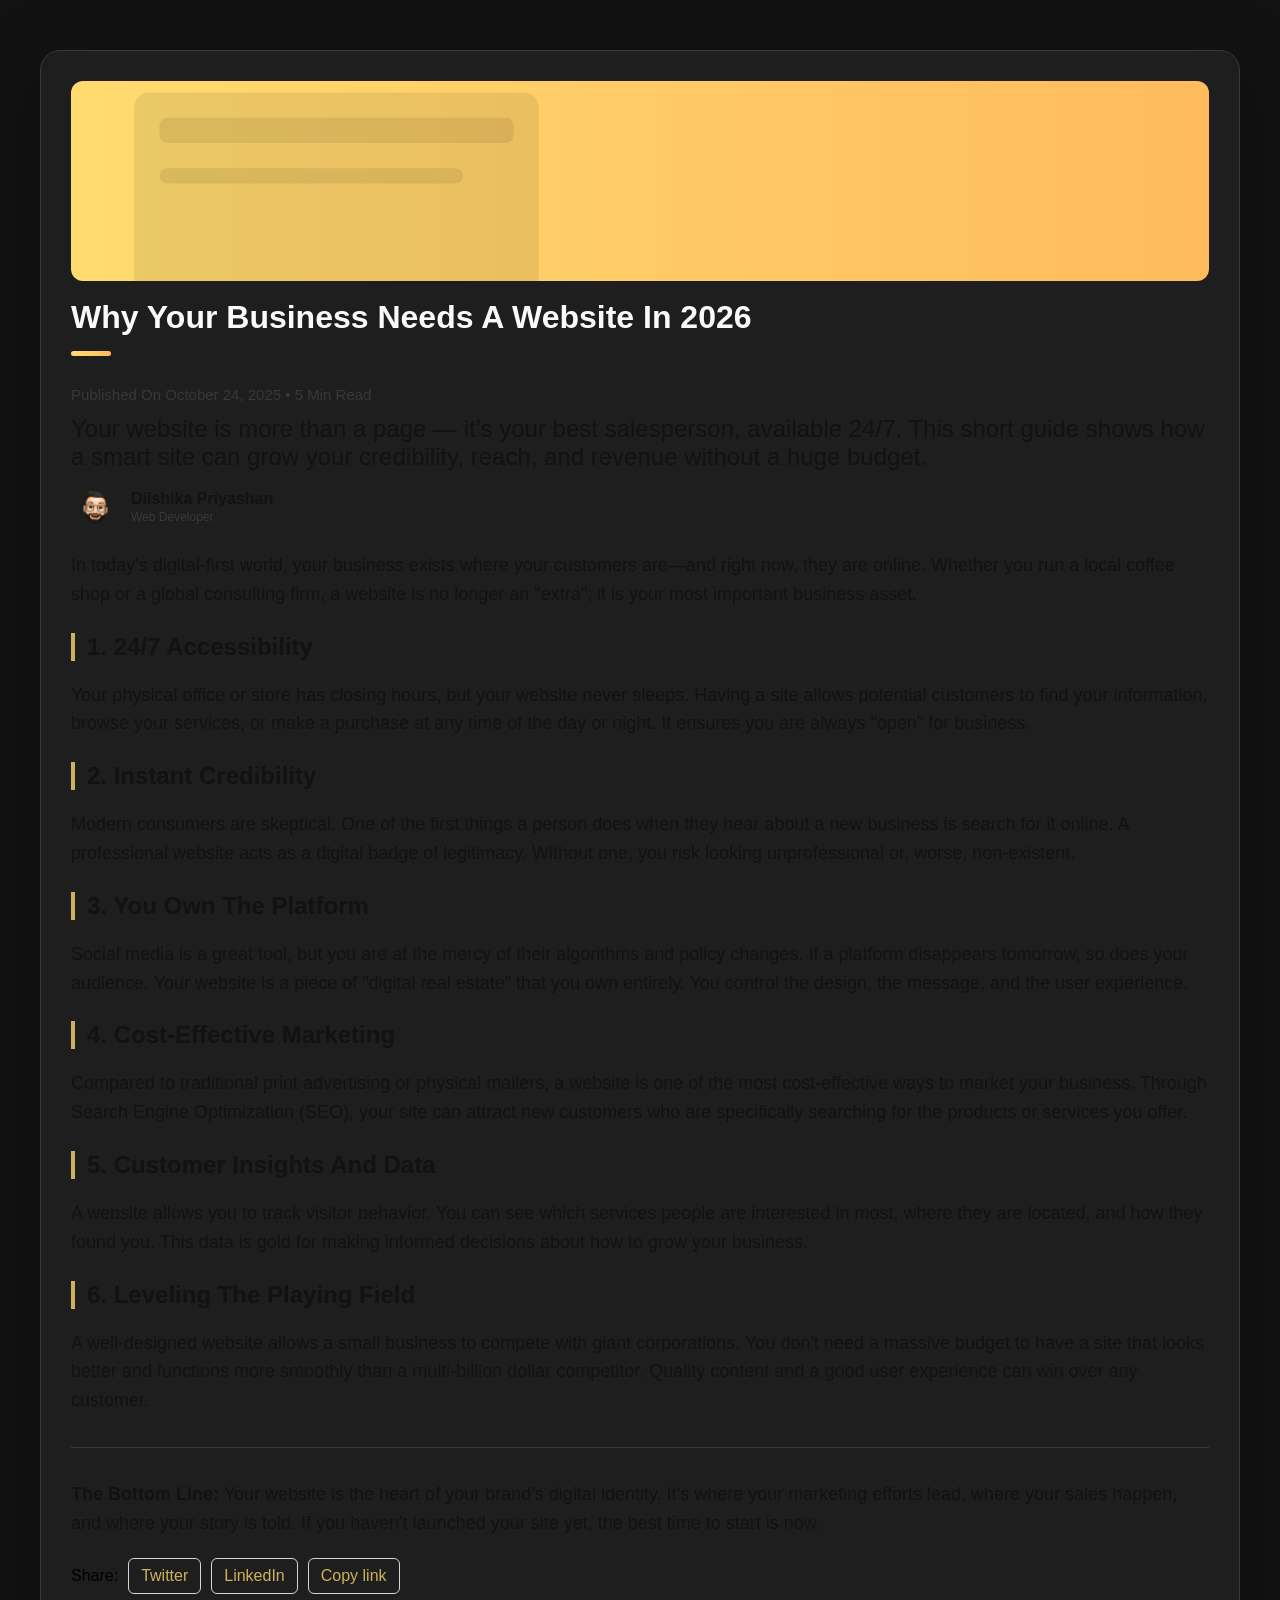
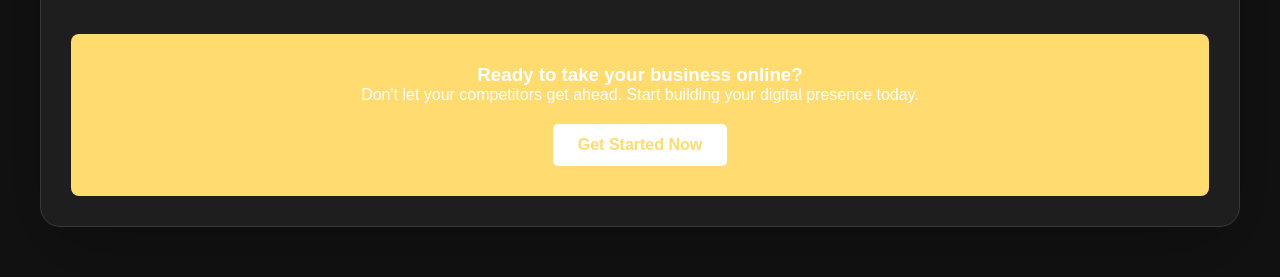
<file: blog/why-your-busiess-needs-a-website.html>
<!DOCTYPE html>
<html lang="en">
<head>
  <meta charset="UTF-8">
  <meta name="viewport" content="width=device-width, initial-scale=1.0">
  <title>Why Your Business Needs a Website | Blog</title>
  <link rel="stylesheet" href="../assets/css/style.css">
</head>
<body>

  <div class="blog-container">
    <article class="blog active" data-page="blog">
      <header>
        <figure class="blog-banner-box" aria-hidden="true">
          <!-- decorative banner (keeps colors aligned with site palette) -->
          <svg viewBox="0 0 900 300" preserveAspectRatio="xMidYMid slice" xmlns="http://www.w3.org/2000/svg">
            <defs>
              <linearGradient id="g1" x1="0" x2="1" y1="0" y2="0">
                <stop offset="0" stop-color="hsl(45, 100%, 72%)" />
                <stop offset="1" stop-color="hsl(35, 100%, 68%)" />
              </linearGradient>
            </defs>
            <rect width="100%" height="100%" fill="url(#g1)" />
            <g fill="rgba(0,0,0,0.08)" transform="translate(50,40)">
              <rect x="0" y="40" width="320" height="200" rx="12" />
              <rect x="20" y="60" width="280" height="20" rx="6" />
              <rect x="20" y="100" width="240" height="12" rx="6" />
            </g>
          </svg>
        </figure>

        <h2 class="h2 article-title">Why Your Business Needs a Website in 2026</h2>
        <p class="h5 meta">Published on October 24, 2025 • 5 min read</p>

        <p class="lead">Your website is more than a page — it’s your best salesperson, available 24/7. This short guide shows how a smart site can grow your credibility, reach, and revenue without a huge budget.</p>

        <div class="author-box">
          <img src="../assets/images/my-avatar.png" alt="Dilshika Priyashan">
          <div class="author-meta">
            <p class="author-name">Dilshika Priyashan</p>
            <p class="author-role">Web Developer</p>
          </div>
        </div>
      </header>

      <section class="content">
        <p>In today’s digital-first world, your business exists where your customers are—and right now, they are online. Whether you run a local coffee shop or a global consulting firm, a website is no longer an "extra"; it is your most important business asset.</p>

        <h3 class="h3">1. 24/7 Accessibility</h3>
        <p>Your physical office or store has closing hours, but your website never sleeps. Having a site allows potential customers to find your information, browse your services, or make a purchase at any time of the day or night. It ensures you are always "open" for business.</p>

        <h3 class="h3">2. Instant Credibility</h3>
        <p>Modern consumers are skeptical. One of the first things a person does when they hear about a new business is search for it online. A professional website acts as a digital badge of legitimacy. Without one, you risk looking unprofessional or, worse, non-existent.</p>

        <h3 class="h3">3. You Own the Platform</h3>
        <p>Social media is a great tool, but you are at the mercy of their algorithms and policy changes. If a platform disappears tomorrow, so does your audience. Your website is a piece of "digital real estate" that you own entirely. You control the design, the message, and the user experience.</p>

        <h3 class="h3">4. Cost-Effective Marketing</h3>
        <p>Compared to traditional print advertising or physical mailers, a website is one of the most cost-effective ways to market your business. Through Search Engine Optimization (SEO), your site can attract new customers who are specifically searching for the products or services you offer.</p>

        <h3 class="h3">5. Customer Insights and Data</h3>
        <p>A website allows you to track visitor behavior. You can see which services people are interested in most, where they are located, and how they found you. This data is gold for making informed decisions about how to grow your business.</p>

        <h3 class="h3">6. Leveling the Playing Field</h3>
        <p>A well-designed website allows a small business to compete with giant corporations. You don't need a massive budget to have a site that looks better and functions more smoothly than a multi-billion dollar competitor. Quality content and a good user experience can win over any customer.</p>

        <div class="separator"></div>

        <p><strong>The Bottom Line:</strong> Your website is the heart of your brand’s digital identity. It’s where your marketing efforts lead, where your sales happen, and where your story is told. If you haven't launched your site yet, the best time to start is now.</p>

        <div class="share-buttons">
          <span>Share:</span>
          <a href="#" class="social-link" aria-label="Share on Twitter">Twitter</a>
          <a href="#" class="social-link" aria-label="Share on LinkedIn">LinkedIn</a>
          <a href="#" class="social-link copy-link" aria-label="Copy link">Copy link</a>
        </div>

      </section>

      <div class="cta-section">
        <h3>Ready to take your business online?</h3>
        <p>Don't let your competitors get ahead. Start building your digital presence today.</p>
        <a href="#" class="cta-button">Get Started Now</a>
      </div>

    </article>
  </div>

</body>
</html>
</file>
<file: assets/css/style.css>
/*-----------------------------------*\
  #style.css
\*-----------------------------------*/


/**
 * copyright 2022 @codewithsadee
 */





/*-----------------------------------*\
  #CUSTOM PROPERTY
\*-----------------------------------*/

:root {

  /**
   * colors
   */

  /* gradient */

  --bg-gradient-onyx: linear-gradient(
    to bottom right, 
    hsl(240, 1%, 25%) 3%, 
    hsl(0, 0%, 19%) 97%
  );
  --bg-gradient-jet: linear-gradient(
    to bottom right, 
    hsla(240, 1%, 18%, 0.251) 0%, 
    hsla(240, 2%, 11%, 0) 100%
  ), hsl(240, 2%, 13%);
  --bg-gradient-yellow-1: linear-gradient(
    to bottom right, 
    hsl(45, 100%, 71%) 0%, 
    hsla(36, 100%, 69%, 0) 50%
  );
  --bg-gradient-yellow-2: linear-gradient(
    135deg, 
    hsla(45, 100%, 71%, 0.251) 0%, 
    hsla(35, 100%, 68%, 0) 59.86%
  ), hsl(240, 2%, 13%);
  --border-gradient-onyx: linear-gradient(
    to bottom right, 
    hsl(0, 0%, 25%) 0%, 
    hsla(0, 0%, 25%, 0) 50%
  );
  --text-gradient-yellow: linear-gradient(
    to right, 
    hsl(45, 100%, 72%), 
    hsl(35, 100%, 68%)
  );

  /* solid */

  --jet: hsl(0, 0%, 22%);
  --onyx: hsl(240, 1%, 17%);
  --eerie-black-1: hsl(240, 2%, 13%);
  --eerie-black-2: hsl(240, 2%, 12%);
  --smoky-black: hsl(0, 0%, 7%);
  --white-1: hsl(0, 0%, 100%);
  --white-2: hsl(0, 0%, 98%);
  --orange-yellow-crayola: hsl(45, 100%, 72%);
  --vegas-gold: hsl(45, 54%, 58%);
  --light-gray: hsl(0, 0%, 84%);
  --light-gray-70: hsla(0, 0%, 84%, 0.7);
  --bittersweet-shimmer: hsl(0, 43%, 51%);

  /**
   * typography
   */

  /* font-family */
  --ff-poppins: 'Poppins', sans-serif;

  /* font-size */
  --fs-1: 24px;
  --fs-2: 18px;
  --fs-3: 17px;
  --fs-4: 16px;
  --fs-5: 15px;
  --fs-6: 14px;
  --fs-7: 13px;
  --fs-8: 11px;

  /* font-weight */
  --fw-300: 300;
  --fw-400: 400;
  --fw-500: 500;
  --fw-600: 600;

  /**
   * shadow
   */
  
  --shadow-1: -4px 8px 24px hsla(0, 0%, 0%, 0.25);
  --shadow-2: 0 16px 30px hsla(0, 0%, 0%, 0.25);
  --shadow-3: 0 16px 40px hsla(0, 0%, 0%, 0.25);
  --shadow-4: 0 25px 50px hsla(0, 0%, 0%, 0.15);
  --shadow-5: 0 24px 80px hsla(0, 0%, 0%, 0.25);

  /**
   * transition
   */

  --transition-1: 0.25s ease;
  --transition-2: 0.5s ease-in-out;

}





/*-----------------------------------*\
  #RESET
\*-----------------------------------*/

*, *::before, *::after {
  margin: 0;
  padding: 0;
  box-sizing: border-box;
}

a { text-decoration: none; }

li { list-style: none; }

img, ion-icon, a, button, time, span { display: block; }

button {
  font: inherit;
  background: none;
  border: none;
  text-align: left;
  cursor: pointer;
}

input, textarea {
  display: block;
  width: 100%;
  background: none;
  font: inherit;
}

::selection {
  background: var(--orange-yellow-crayola);
  color: var(--smoky-black);
}

:focus { outline-color: var(--orange-yellow-crayola); }

html { font-family: var(--ff-poppins); }

body { background: var(--smoky-black); }





/*-----------------------------------*\
  #REUSED STYLE
\*-----------------------------------*/

.sidebar,
article {
  background: var(--eerie-black-2);
  border: 1px solid var(--jet);
  border-radius: 20px;
  padding: 15px;
  box-shadow: var(--shadow-1);
  z-index: 1;
}

.separator {
  width: 100%;
  height: 1px;
  background: var(--jet);
  margin: 16px 0;
}

.icon-box {
  position: relative;
  background: var(--border-gradient-onyx);
  width: 30px;
  height: 30px;
  border-radius: 8px;
  display: flex;
  justify-content: center;
  align-items: center;
  font-size: 16px;
  color: var(--orange-yellow-crayola);
  box-shadow: var(--shadow-1);
  z-index: 1;
}

.icon-box::before {
  content: "";
  position: absolute;
  inset: 1px;
  background: var(--eerie-black-1);
  border-radius: inherit;
  z-index: -1;
}

.icon-box ion-icon { --ionicon-stroke-width: 35px; }

article { display: none; }

article.active {
  display: block;
  animation: fade 0.5s ease backwards;
}

@keyframes fade {
  0% { opacity: 0; }
  100% { opacity: 1; }
}

.h2,
.h3,
.h4,
.h5 {
  color: var(--white-2);
  text-transform: capitalize;
}

.h2 { font-size: var(--fs-1); }

.h3 { font-size: var(--fs-2); }

.h4 { font-size: var(--fs-4); }

.h5 {
  font-size: var(--fs-7);
  font-weight: var(--fw-500);
}

.article-title {
  position: relative;
  padding-bottom: 7px;
}

.article-title::after {
  content: "";
  position: absolute;
  bottom: 0;
  left: 0;
  width: 30px;
  height: 3px;
  background: var(--text-gradient-yellow);
  border-radius: 3px;
}

.has-scrollbar::-webkit-scrollbar {
  width: 5px; /* for vertical scrollbar */
  height: 5px; /* for horizontal scrollbar */
}

.has-scrollbar::-webkit-scrollbar-track {
  background: var(--onyx);
  border-radius: 5px;
}

.has-scrollbar::-webkit-scrollbar-thumb {
  background: var(--orange-yellow-crayola);
  border-radius: 5px;
}

.has-scrollbar::-webkit-scrollbar-button { width: 20px; }

.content-card {
  position: relative;
  background: var(--border-gradient-onyx);
  padding: 15px;
  padding-top: 45px;
  border-radius: 14px;
  box-shadow: var(--shadow-2);
  cursor: pointer;
  z-index: 1;
}

.content-card::before {
  content: "";
  position: absolute;
  inset: 1px;
  background: var(--bg-gradient-jet);
  border-radius: inherit;
  z-index: -1;
}





/*-----------------------------------*\
  #MAIN
\*-----------------------------------*/

main {
  margin: 15px 12px;
  margin-bottom: 75px;
  min-width: 259px;
}





/*-----------------------------------*\
  #SIDEBAR
\*-----------------------------------*/

.sidebar {
  margin-bottom: 15px;
  max-height: 112px;
  overflow: hidden;
  transition: var(--transition-2);
}

.sidebar.active { max-height: 405px; }

.sidebar-info {
  position: relative;
  display: flex;
  justify-content: flex-start;
  align-items: center;
  gap: 15px;
}

.avatar-box {
  background: var(--bg-gradient-onyx);
  border-radius: 20px;
}

.info-content .name {
  color: var(--white-2);
  font-size: var(--fs-3);
  font-weight: var(--fw-500);
  letter-spacing: -0.25px;
  margin-bottom: 10px;
}

.info-content .title {
  color: var(--white-1);
  background: var(--onyx);
  font-size: var(--fs-8);
  font-weight: var(--fw-300);
  width: max-content;
  padding: 3px 12px;
  border-radius: 8px;
}

.info_more-btn {
  position: absolute;
  top: -15px;
  right: -15px;
  border-radius: 0 15px;
  font-size: 13px;
  color: var(--orange-yellow-crayola);
  background: var(--border-gradient-onyx);
  padding: 10px;
  box-shadow: var(--shadow-2);
  transition: var(--transition-1);
  z-index: 1;
}

.info_more-btn::before {
  content: "";
  position: absolute;
  inset: 1px;
  border-radius: inherit;
  background: var(--bg-gradient-jet);
  transition: var(--transition-1);
  z-index: -1;
}

.info_more-btn:hover,
.info_more-btn:focus { background: var(--bg-gradient-yellow-1); }

.info_more-btn:hover::before,
.info_more-btn:focus::before { background: var(--bg-gradient-yellow-2); }

.info_more-btn span { display: none; }

.sidebar-info_more {
  opacity: 0;
  visibility: hidden;
  transition: var(--transition-2);
}

.sidebar.active .sidebar-info_more {
  opacity: 1;
  visibility: visible;
}

.contacts-list {
  display: grid;
  grid-template-columns: 1fr;
  gap: 16px;
}

.contact-item {
  min-width: 100%;
  display: flex;
  align-items: center;
  gap: 16px;
}

.contact-info {
  max-width: calc(100% - 46px);
  width: calc(100% - 46px);
}

.contact-title {
  color: var(--light-gray-70);
  font-size: var(--fs-8);
  text-transform: uppercase;
  margin-bottom: 2px;
}

.contact-info :is(.contact-link, time, address) {
  color: var(--white-2);
  font-size: var(--fs-7);
}

.contact-info address { font-style: normal; }

.social-list {
  display: flex;
  justify-content: flex-start;
  align-items: center;
  gap: 15px;
  padding-bottom: 4px;
  padding-left: 7px;
}

.social-item .social-link {
  color: var(--light-gray-70);
  font-size: 18px;
}


.social-item .social-link:hover { color: var(--light-gray); }





/*-----------------------------------*\
  #NAVBAR
\*-----------------------------------*/

.navbar {
  position: fixed;
  bottom: 0;
  left: 0;
  width: 100%;
  background: hsla(240, 1%, 17%, 0.75);
  backdrop-filter: blur(10px);
  border: 1px solid var(--jet);
  border-radius: 12px 12px 0 0;
  box-shadow: var(--shadow-2);
  z-index: 5;
}

.navbar-list {
  display: flex;
  flex-wrap: wrap;
  justify-content: center;
  align-items: center;
  padding: 0 10px;
}

.navbar-link {
  color: var(--light-gray);
  font-size: var(--fs-8);
  padding: 20px 7px;
  transition: color var(--transition-1);
}

.navbar-link:hover,
.navbar-link:focus { color: var(--light-gray-70); }

.navbar-link.active { color: var(--orange-yellow-crayola); }





/*-----------------------------------*\
  #ABOUT
\*-----------------------------------*/

.about .article-title { margin-bottom: 15px; }

.about-text {
  color: var(--light-gray);
  font-size: var(--fs-6);
  font-weight: var(--fw-300);
  line-height: 1.6;
}

.about-text p { margin-bottom: 15px; }



/**
 * #service 
 */

.service { margin-bottom: 35px; }

.service-title { margin-bottom: 20px; }

.service-list {
  display: grid;
  grid-template-columns: 1fr;
  gap: 20px;
}

.service-item {
  position: relative;
  background: var(--border-gradient-onyx);
  padding: 20px;
  border-radius: 14px;
  box-shadow: var(--shadow-2);
  z-index: 1;
  cursor: pointer;
  transition: transform var(--transition-1), box-shadow var(--transition-1);
}

.service-item:hover,
.service-item:focus-visible,
.service-item.active {
  transform: translateY(-3px);
  box-shadow: var(--shadow-3);
}

.service-item::before {
  content: "";
  position: absolute;
  inset: 1px;
  background: var(--bg-gradient-jet);
  border-radius: inherit;
  z-index: -1;
}

.service-icon-box { margin-bottom: 10px; }

.service-icon-box img { margin: auto; }

.service-content-box { text-align: center; }

.service-item-title { margin-bottom: 7px; }

.service-item-text {
  color: var(--light-gray);
  font-size: var(--fs-6);
  font-weight: var(--fw-3);
  line-height: 1.6;
}

.service-skills {
  max-height: 0;
  overflow: hidden;
  opacity: 0;
  transition: max-height var(--transition-1), opacity var(--transition-1), margin-top var(--transition-1);
}

.service-item:hover .service-skills,
.service-item:focus-visible .service-skills,
.service-item.active .service-skills {
  max-height: 120px;
  margin-top: 15px;
  opacity: 1;
}

.service-skills-label {
  color: var(--orange-yellow-crayola);
  font-size: var(--fs-8);
  font-weight: var(--fw-600);
  text-transform: uppercase;
}

.service-skills-list {
  display: flex;
  flex-wrap: wrap;
  justify-content: center;
  gap: 6px;
  margin-top: 8px;
}

.service-skills-list li {
  padding: 4px 8px;
  border: 1px solid var(--jet);
  border-radius: 6px;
  color: var(--light-gray);
  font-size: var(--fs-8);
}


/**
 * #testimonials 
 */

.testimonials { margin-bottom: 30px; }

.testimonials-title { margin-bottom: 20px; }

.testimonials-list {
  display: flex;
  justify-content: flex-start;
  align-items: flex-start;
  gap: 15px;
  margin: 0 -15px;
  padding: 25px 15px;
  padding-bottom: 35px;
  overflow-x: auto;
  scroll-behavior: smooth;
  overscroll-behavior-inline: contain;
  scroll-snap-type: inline mandatory;
}

.testimonials-item {
  min-width: 100%;
  scroll-snap-align: center;
}

.testimonials-avatar-box {
  position: absolute;
  top: 0;
  left: 0;
  transform: translate(15px, -25px);
  background: var(--bg-gradient-onyx);
  border-radius: 14px;
  box-shadow: var(--shadow-1);
}

.testimonials-item-title { margin-bottom: 7px; }

.testimonials-text {
  color: var(--light-gray);
  font-size: var(--fs-6);
  font-weight: var(--fw-300);
  line-height: 1.6;
  display: -webkit-box;
  line-clamp: 4;
  -webkit-line-clamp: 4;
  -webkit-box-orient: vertical;
  overflow: hidden;
}


/**
 * #testimonials-modal
 */

.modal-container {
  position: fixed;
  top: 0;
  left: 0;
  width: 100%;
  height: 100%;
  display: flex;
  justify-content: center;
  align-items: center;
  overflow-y: auto;
  overscroll-behavior: contain;
  z-index: 20;
  pointer-events: none;
  visibility: hidden;
}

.modal-container::-webkit-scrollbar { display: none; }

.modal-container.active {
  pointer-events: all;
  visibility: visible;
}

.overlay {
  position: fixed;
  top: 0;
  left: 0;
  width: 100%;
  height: 100vh;
  background: hsl(0, 0%, 5%);
  opacity: 0;
  visibility: hidden;
  pointer-events: none;
  z-index: 1;
  transition: var(--transition-1);
}

.overlay.active {
  opacity: 0.8;
  visibility: visible;
  pointer-events: all;
}

.testimonials-modal {
  background: var(--eerie-black-2);
  position: relative;
  padding: 15px;
  margin: 15px 12px;
  border: 1px solid var(--jet);
  border-radius: 14px;
  box-shadow: var(--shadow-5);
  transform: scale(1.2);
  opacity: 0;
  transition: var(--transition-1);
  z-index: 2;
}

.modal-container.active .testimonials-modal {
  transform: scale(1);
  opacity: 1;
}

.modal-close-btn {
  position: absolute;
  top: 15px;
  right: 15px;
  background: var(--onyx);
  border-radius: 8px;
  width: 32px;
  height: 32px;
  display: flex;
  justify-content: center;
  align-items: center;
  color: var(--white-2);
  font-size: 18px;
  opacity: 0.7;
}

.modal-close-btn:hover,
.modal-close-btn:focus { opacity: 1; }

.modal-close-btn ion-icon { --ionicon-stroke-width: 50px; }

.modal-avatar-box {
  background: var(--bg-gradient-onyx);
  width: max-content;
  border-radius: 14px;
  margin-bottom: 15px;
  box-shadow: var(--shadow-2);
}

.modal-img-wrapper > img { display: none; }

.modal-title { margin-bottom: 4px; }

.modal-content time {
  font-size: var(--fs-6);
  color: var(--light-gray-70);
  font-weight: var(--fw-300);
  margin-bottom: 10px;
}

.modal-content p {
  color: var(--light-gray);
  font-size: var(--fs-6);
  font-weight: var(--fw-300);
  line-height: 1.6;
}


/**
 * #clients 
 */

.clients { margin-bottom: 15px; }

.clients-list {
  display: flex;
  justify-content: flex-start;
  align-items: flex-start;
  gap: 15px;
  margin: 0 -15px;
  padding: 25px;
  padding-bottom: 25px;
  overflow-x: auto;
  scroll-behavior: smooth;
  overscroll-behavior-inline: contain;
  scroll-snap-type: inline mandatory;
  scroll-padding-inline: 25px;
}

.clients-item {
  min-width: 50%;
  scroll-snap-align: start;
}

.clients-item img {
  width: 100%;
  filter: grayscale(1);
  transition: var(--transition-1);
}

.clients-item img:hover { filter: grayscale(0); }





/*-----------------------------------*\
  #RESUME
\*-----------------------------------*/

.article-title { margin-bottom: 30px; }


/**
 * education and experience 
 */

.timeline { margin-bottom: 30px; }

.timeline .title-wrapper {
  display: flex;
  align-items: center;
  gap: 15px;
  margin-bottom: 25px;
}

.timeline-list {
  font-size: var(--fs-6);
  margin-left: 45px;
}

.timeline-item { position: relative; }

.timeline-item:not(:last-child) { margin-bottom: 20px; }

.timeline-item-title {
  font-size: var(--fs-6);
  line-height: 1.3;
  margin-bottom: 7px;
}

.timeline-list span {
  color: var(--vegas-gold);
  font-weight: var(--fw-400);
  line-height: 1.6;
}

.timeline-item:not(:last-child)::before {
  content: "";
  position: absolute;
  top: -25px;
  left: -30px;
  width: 1px;
  height: calc(100% + 50px);
  background: var(--jet);
}

.timeline-item::after {
  content: "";
  position: absolute;
  top: 5px;
  left: -33px;
  height: 6px;
  width: 6px;
  background: var(--text-gradient-yellow);
  border-radius: 50%;
  box-shadow: 0 0 0 4px var(--jet);
}

.timeline-text {
  color: var(--light-gray);
  font-weight: var(--fw-300);
  line-height: 1.6;
}


/**
 * skills 
 */

.skills-title { margin-bottom: 20px; }

.skills-list { padding: 20px; }


.skills-item:not(:last-child) { margin-bottom: 15px; }

.skill .title-wrapper {
  display: flex;
  align-items: center;
  gap: 5px;
  margin-bottom: 8px;
}

.skill .title-wrapper data {
  color: var(--light-gray);
  font-size: var(--fs-7);
  font-weight: var(--fw-300);
}

.skill-progress-bg {
  background: var(--jet);
  width: 100%;
  height: 8px;
  border-radius: 10px;
}

.skill-progress-fill {
  background: var(--text-gradient-yellow);
  height: 100%;
  border-radius: inherit;
}





/*-----------------------------------*\
  #PORTFOLIO
\*-----------------------------------*/

.filter-list { display: none; }

.filter-select-box {
  position: relative;
  margin-bottom: 25px;
}

.filter-select {
  background: var(--eerie-black-2);
  color: var(--light-gray);
  display: flex;
  justify-content: space-between;
  align-items: center;
  width: 100%;
  padding: 12px 16px;
  border: 1px solid var(--jet);
  border-radius: 14px;
  font-size: var(--fs-6);
  font-weight: var(--fw-300);
}

.filter-select.active .select-icon { transform: rotate(0.5turn); }

.select-list {
  background: var(--eerie-black-2);
  position: absolute;
  top: calc(100% + 6px);
  width: 100%;
  padding: 6px;
  border: 1px solid var(--jet);
  border-radius: 14px;
  z-index: 2;
  opacity: 0;
  visibility: hidden;
  pointer-events: none;
  transition: 0.15s ease-in-out;
}

.filter-select.active + .select-list {
  opacity: 1;
  visibility: visible;
  pointer-events: all;
}

.select-item button {
  background: var(--eerie-black-2);
  color: var(--light-gray);
  font-size: var(--fs-6);
  font-weight: var(--fw-300);
  text-transform: capitalize;
  width: 100%;
  padding: 8px 10px;
  border-radius: 8px;
}

.select-item button:hover { --eerie-black-2: hsl(240, 2%, 20%); }

.project-list {
  display: grid;
  grid-template-columns: 1fr;
  gap: 30px;
  margin-bottom: 10px;
}

.project-item { display: none; }

.project-item.active {
  display: block;
  animation: scaleUp 0.25s ease forwards;
}

@keyframes scaleUp {
  0% { transform: scale(0.5); }
  100% { transform: scale(1); }
}

.project-item > a { width: 100%; }

.project-img {
  position: relative;
  width: 100%;
  height: 200px;
  border-radius: 16px;
  overflow: hidden;
  margin-bottom: 15px;
}

.project-img::before {
  content: "";
  position: absolute;
  top: 0;
  left: 0;
  width: 100%;
  height: 100%;
  background: transparent;
  z-index: 1;
  transition: var(--transition-1);
}

.project-item > a:hover .project-img::before { background: hsla(0, 0%, 0%, 0.5); }

.project-item-icon-box {
  --scale: 0.8;

  background: var(--jet);
  color: var(--orange-yellow-crayola);
  position: absolute;
  top: 50%;
  left: 50%;
  transform: translate(-50%, -50%) scale(var(--scale));
  font-size: 20px;
  padding: 18px;
  border-radius: 12px;
  opacity: 0;
  z-index: 1;
  transition: var(--transition-1);
}

.project-item > a:hover .project-item-icon-box {
  --scale: 1;
  opacity: 1;
}

.project-item-icon-box ion-icon { --ionicon-stroke-width: 50px; }

.project-img img {
  width: 100%;
  height: 100%;
  object-fit: cover;
  transition: var(--transition-1);
}

.project-item > a:hover img { transform: scale(1.1); }

.project-title,
.project-category { margin-left: 10px; }

.project-title {
  color: var(--white-2);
  font-size: var(--fs-5);
  font-weight: var(--fw-400);
  text-transform: capitalize;
  line-height: 1.3;
}

.project-category {
  color: var(--light-gray-70);
  font-size: var(--fs-6);
  font-weight: var(--fw-300);
}





/*-----------------------------------*\
  #BLOG
\*-----------------------------------*/

.blog-posts { margin-bottom: 10px; }

.blog-posts-list {
  display: grid;
  grid-template-columns: 1fr;
  gap: 20px;
}

.blog-post-item > a {
  position: relative;
  background: var(--border-gradient-onyx);
  height: 100%;
  box-shadow: var(--shadow-4);
  border-radius: 16px;
  z-index: 1;
}

.blog-post-item > a::before {
  content: "";
  position: absolute;
  inset: 1px;
  border-radius: inherit;
  background: var(--eerie-black-1);
  z-index: -1;
}

.blog-banner-box {
  width: 100%;
  height: 200px;
  border-radius: 12px;
  overflow: hidden;
}

.blog-banner-box img {
  width: 100%;
  height: 100%;
  object-fit: cover;
  transition: var(--transition-1);
}

.blog-post-item > a:hover .blog-banner-box img { transform: scale(1.1); }

.blog-content { padding: 15px; }

.blog-meta {
  display: flex;
  justify-content: flex-start;
  align-items: center;
  gap: 7px;
  margin-bottom: 10px;
}

.blog-meta :is(.blog-category, time) {
  color: var(--light-gray-70);
  font-size: var(--fs-6);
  font-weight: var(--fw-300);
}

.blog-meta .dot {
  background: var(--light-gray-70);
  width: 4px;
  height: 4px;
  border-radius: 4px;
}

.blog-item-title {
  margin-bottom: 10px;
  line-height: 1.3;
  transition: var(--transition-1);
}

.blog-post-item > a:hover .blog-item-title { color: var(--orange-yellow-crayola); }

.blog-text {
  color: var(--light-gray);
  font-size: var(--fs-6);
  font-weight: var(--fw-300);
  line-height: 1.6;
}





/*-----------------------------------*\
  #CONTACT
\*-----------------------------------*/

.mapbox {
  position: relative;
  height: 250px;
  width: 100%;
  border-radius: 16px;
  margin-bottom: 30px;
  border: 1px solid var(--jet);
  overflow: hidden;
}

.mapbox figure { height: 100%; }

.mapbox iframe {
  width: 100%;
  height: 100%;
  border: none;
  filter: grayscale(1) invert(1);
}

.contact-form { margin-bottom: 10px; }

.form-title { margin-bottom: 20px; }

.input-wrapper {
  display: grid;
  grid-template-columns: 1fr;
  gap: 25px;
  margin-bottom: 25px;
}

.form-input {
  color: var(--white-2);
  font-size: var(--fs-6);
  font-weight: var(--fw-400);
  padding: 13px 20px;
  border: 1px solid var(--jet);
  border-radius: 14px;
  outline: none;
}

.form-input::placeholder { font-weight: var(--fw-500); }

.form-input:focus { border-color: var(--orange-yellow-crayola); }

textarea.form-input {
  min-height: 100px;
  height: 120px;
  max-height: 200px;
  resize: vertical;
  margin-bottom: 25px;
}

textarea.form-input::-webkit-resizer { display: none; }

.form-input:focus:invalid { border-color: var(--bittersweet-shimmer); }

.form-btn {
  position: relative;
  width: 100%;
  background: var(--border-gradient-onyx);
  color: var(--orange-yellow-crayola);
  display: flex;
  justify-content: center;
  align-items: center;
  gap: 10px;
  padding: 13px 20px;
  border-radius: 14px;
  font-size: var(--fs-6);
  text-transform: capitalize;
  box-shadow: var(--shadow-3);
  z-index: 1;
  transition: var(--transition-1);
}

.form-btn::before {
  content: "";
  position: absolute;
  inset: 1px;
  background: var(--bg-gradient-jet);
  border-radius: inherit;
  z-index: -1;
  transition: var(--transition-1);
}

.form-btn ion-icon { font-size: 16px; }

.form-btn:hover { background: var(--bg-gradient-yellow-1); }

.form-btn:hover::before { background: var(--bg-gradient-yellow-2); }

.form-btn:disabled {
  opacity: 0.7;
  cursor: not-allowed;
}

.form-btn:disabled:hover { background: var(--border-gradient-onyx); }

.form-btn:disabled:hover::before { background: var(--bg-gradient-jet); }





/*-----------------------------------*\
  #RESPONSIVE
\*-----------------------------------*/

/**
 * responsive larger than 450px screen
 */

@media (min-width: 450px) {

  /**
   * client
   */

  .clients-item { min-width: calc(33.33% - 10px); }



  /**
   * #PORTFOLIO, BLOG 
   */

  .project-img,
  .blog-banner-box { height: auto; }

}





/**
 * responsive larger than 580px screen
 */

@media (min-width: 580px) {

  /**
   * CUSTOM PROPERTY
   */

  :root {

    /**
     * typography
     */

    --fs-1: 32px;
    --fs-2: 24px;
    --fs-3: 26px;
    --fs-4: 18px;
    --fs-6: 15px;
    --fs-7: 15px;
    --fs-8: 12px;

  }



  /**
   * #REUSED STYLE
   */

  .sidebar, article {
    width: 520px;
    margin-inline: auto;
    padding: 30px;
  }

  .article-title {
    font-weight: var(--fw-600);
    padding-bottom: 15px;
  }

  .article-title::after {
    width: 40px;
    height: 5px;
  }

  .icon-box {
    width: 48px;
    height: 48px;
    border-radius: 12px;
    font-size: 18px;
  }



  /**
   * #MAIN
   */

  main {
    margin-top: 60px;
    margin-bottom: 100px;
  }



  /**
   * #SIDEBAR
   */

  .sidebar {
    max-height: 180px;
    margin-bottom: 30px;
  }

  .sidebar.active { max-height: 584px; }

  .sidebar-info { gap: 25px; }

  .avatar-box { border-radius: 30px; }

  .avatar-box img { width: 120px; }

  .info-content .name { margin-bottom: 15px; }

  .info-content .title { padding: 5px 18px; }

  .info_more-btn {
    top: -30px;
    right: -30px;
    padding: 10px 15px;
  }

  .info_more-btn span {
    display: block;
    font-size: var(--fs-8);
  }

  .info_more-btn ion-icon { display: none; }

  .separator { margin: 32px 0; }

  .contacts-list { gap: 20px; }

  .contact-info {
    max-width: calc(100% - 64px);
    width: calc(100% - 64px);
  }



  /**
   * #NAVBAR
   */

  .navbar { border-radius: 20px 20px 0 0; }

  .navbar-list { gap: 20px; }

  .navbar-link { --fs-8: 14px; }



  /**
   * #ABOUT
   */

  .about .article-title { margin-bottom: 20px; }

  .about-text { margin-bottom: 40px; }

  /* service */

  .service-item {
    display: flex;
    justify-content: flex-start;
    align-items: flex-start;
    gap: 18px;
    padding: 30px;
  }

  .service-icon-box {
    margin-bottom: 0;
    margin-top: 5px;
  }

  .service-content-box { text-align: left; }

  /* testimonials */

  .testimonials-title { margin-bottom: 25px; }

  .testimonials-list {
    gap: 30px;
    margin: 0 -30px;
    padding: 30px;
    padding-bottom: 35px;
  }

  .content-card {
    padding: 30px;
    padding-top: 25px;
  }

  .testimonials-avatar-box {
    transform: translate(30px, -30px);
    border-radius: 20px;
  }

  .testimonials-avatar-box img { width: 80px; }

  .testimonials-item-title {
    margin-bottom: 10px;
    margin-left: 95px;
  }

  .testimonials-text {
    line-clamp: 2;
    -webkit-line-clamp: 2;
  }

  /* testimonials modal */

  .modal-container { padding: 20px; }

  .testimonials-modal {
    display: flex;
    justify-content: flex-start;
    align-items: stretch;
    gap: 25px;
    padding: 30px;
    border-radius: 20px;
  }

  .modal-img-wrapper {
    display: flex;
    flex-direction: column;
    align-items: center;
  }

  .modal-avatar-box {
    border-radius: 18px;
    margin-bottom: 0;
  }

  .modal-avatar-box img { width: 65px; }

  .modal-img-wrapper > img {
    display: block;
    flex-grow: 1;
    width: 35px;
  }

  /* clients */

  .clients-list {
    gap: 50px;
    margin: 0 -30px;
    padding: 45px;
    scroll-padding-inline: 45px;
  }

  .clients-item { min-width: calc(33.33% - 35px); }



  /**
   * #RESUME
   */

  .timeline-list { margin-left: 65px; }

  .timeline-item:not(:last-child)::before { left: -40px; }

  .timeline-item::after {
    height: 8px;
    width: 8px;
    left: -43px;
  }

  .skills-item:not(:last-child) { margin-bottom: 25px; }



  /**
   * #PORTFOLIO, BLOG
   */

  .project-img, .blog-banner-box { border-radius: 16px; }

  .blog-posts-list { gap: 30px; }

  .blog-content { padding: 25px; }



  /**
   * #CONTACT
   */

  .mapbox {
    height: 380px;
    border-radius: 18px;
  }

  .input-wrapper {
    gap: 30px;
    margin-bottom: 30px;
  }

  .form-input { padding: 15px 20px; }

  textarea.form-input { margin-bottom: 30px; }

  .form-btn {
    --fs-6: 16px;
    padding: 16px 20px;
  }

  .form-btn ion-icon { font-size: 18px; }

}





/**
 * responsive larger than 768px screen
 */

@media (min-width: 768px) {

  /**
   * REUSED STYLE
   */

  .sidebar, article { width: 700px; }

  .has-scrollbar::-webkit-scrollbar-button { width: 100px; }



  /**
   * SIDEBAR
   */

  .contacts-list {
    grid-template-columns: 1fr 1fr;
    gap: 30px 15px;
  }



  /**
   * NAVBAR
   */

  .navbar-link { --fs-8: 15px; }



  /**
   * ABOUT
   */

  /* testimonials modal */

  .testimonials-modal {
    gap: 35px;
    max-width: 680px;
  }

  .modal-avatar-box img { width: 80px; }



  /**
   * PORTFOLIO
   */

  .article-title { padding-bottom: 20px; }

  .filter-select-box { display: none; }

  .filter-list {
    display: flex;
    justify-content: flex-start;
    align-items: center;
    gap: 25px;
    padding-left: 5px;
    margin-bottom: 30px;
  }

  .filter-item button {
    color: var(--light-gray);
    font-size: var(--fs-5);
    transition: var(--transition-1);
  }

  .filter-item button:hover { color: var(--light-gray-70); }

  .filter-item button.active { color: var(--orange-yellow-crayola); }

  /* portfolio and blog grid */

  .project-list, .blog-posts-list { grid-template-columns: 1fr 1fr; }



  /**
   * CONTACT
   */

  .input-wrapper { grid-template-columns: 1fr 1fr; }

  .form-btn {
    width: max-content;
    margin-left: auto;
  }
  
}





/**
 * responsive larger than 1024px screen
 */

@media (min-width: 1024px) {

  /**
   * CUSTOM PROPERTY
   */

  :root {

    /**
    * shadow
    */

    --shadow-1: -4px 8px 24px hsla(0, 0%, 0%, 0.125);
    --shadow-2: 0 16px 30px hsla(0, 0%, 0%, 0.125);
    --shadow-3: 0 16px 40px hsla(0, 0%, 0%, 0.125);

  }



  /**
   * REUSED STYLE
   */

  .sidebar, article {
    width: 950px;
    box-shadow: var(--shadow-5);
  }



  /**
   * MAIN 
   */

  main { margin-bottom: 60px; }

  .main-content {
    position: relative;
    width: max-content;
    margin: auto;
  }



  /**
   * NAVBAR
   */

  .navbar {
    position: absolute;
    bottom: auto;
    top: 0;
    left: auto;
    right: 0;
    width: max-content;
    border-radius: 0 20px;
    padding: 0 20px;
    box-shadow: none;
  }

  .navbar-list {
    gap: 30px;
    padding: 0 20px;
  }

  .navbar-link { font-weight: var(--fw-500); }



  /**
   * ABOUT
   */

  /* service */

  .service-list {
    grid-template-columns: 1fr 1fr;
    gap: 20px 25px;
  }

  /* testimonials */

  .testimonials-item { min-width: calc(50% - 15px); }

  /* clients */

  .clients-item { min-width: calc(25% - 38px); }



  /**
   * PORTFOLIO
   */

  .project-list { grid-template-columns: repeat(3, 1fr); }



  /**
   * BLOG
   */

  .blog-banner-box { height: 230px; }

}





/**
 * responsive larger than 1250px screen
 */

@media (min-width: 1250px) {

  /**
   * RESET
   */

  body::-webkit-scrollbar { width: 20px; }

  body::-webkit-scrollbar-track { background: var(--smoky-black); }

  body::-webkit-scrollbar-thumb {
    border: 5px solid var(--smoky-black);
    background: hsla(0, 0%, 100%, 0.1);
    border-radius: 20px;
    box-shadow: inset 1px 1px 0 hsla(0, 0%, 100%, 0.11),
                inset -1px -1px 0 hsla(0, 0%, 100%, 0.11);
  }

  body::-webkit-scrollbar-thumb:hover { background: hsla(0, 0%, 100%, 0.15); }

  body::-webkit-scrollbar-button { height: 60px; }



  /**
   * REUSED STYLE
   */

  .sidebar, article { width: auto; }

  article { min-height: 100%; }



  /**
   * MAIN
   */

  main {
    max-width: 1200px;
    margin-inline: auto;
    display: flex;
    justify-content: center;
    align-items: stretch;
    gap: 25px;
  }

  .main-content {
    min-width: 75%;
    width: 75%;
    margin: 0;
  }



  /**
   * SIDEBAR
   */

  .sidebar {
    position: sticky;
    top: 60px;
    max-height: max-content;
    height: 100%;
    margin-bottom: 0;
    padding-top: 60px;
    z-index: 1;
  }

  .sidebar-info { flex-direction: column; }

  .avatar-box img { width: 150px; }

  .info-content .name {
    white-space: nowrap;
    text-align: center;
  }

  .info-content .title { margin: auto; }

  .info_more-btn { display: none; }

  .sidebar-info_more {
    opacity: 1;
    visibility: visible;
  }

  .contacts-list { grid-template-columns: 1fr; }

  .contact-info :is(.contact-link) {
    white-space: nowrap;
    overflow: hidden;
    text-overflow: ellipsis;
  }

  .contact-info :is(.contact-link, time, address) {
    --fs-7: 14px;
    font-weight: var(--fw-300);
  }

  .separator:last-of-type {
    margin: 15px 0;
    opacity: 0;
  }

  .social-list { justify-content: center; }



  /**
	 * RESUME
	 */

  .timeline-text { max-width: 700px; }

}

/*-----------------------------------*
  #BLOG PAGE (overrides)
\*-----------------------------------*/

.blog-container {
  max-width: 1200px;
    margin: 50px auto;
    display: flex;
    justify-content: center;
    align-items: stretch;
    gap: 25px;
}

.blog article.blog {
  background: var(--eerie-black-2);
  border: 1px solid var(--jet);
  border-radius: 20px;
  padding: 30px;
  box-shadow: var(--shadow-1);
}

.blog .meta {
  color: var(--light-gray);
  font-size: var(--fs-7);
  font-weight: var(--fw-300);
  margin-bottom: 12px;
}

.blog .content h3 {
  margin-top: 24px;
  color: var(--white-2);
  border-left: 4px solid var(--orange-yellow-crayola);
  padding-left: 12px;
}

.blog .content p {
  margin: 20px 0;
  font-size: var(--fs-4);
  color: var(--light-gray);
  line-height: 1.6;
}

.blog .content h3 {
  margin-top: 24px;
  color: var(--white-2);
  border-left: 4px solid var(--orange-yellow-crayola);
  padding-left: 12px;
}

.blog .benefits-list {
  list-style: none;
  margin: 20px 0;
  padding: 0;
}

.blog .benefits-list li {
  background: var(--light-gray);
  margin-bottom: 10px;
  padding: 15px;
  border-radius: 8px;
  display: flex;
  align-items: center;
  color: var(--eerie-black-1);
}

.blog .benefits-list li::before {
  content: "✓";
  color: var(--orange-yellow-crayola);
  font-weight: var(--fw-600);
  margin-right: 15px;
}

.blog .cta-section {
  margin-top: 40px;
  padding: 30px;
  background: var(--orange-yellow-crayola);
  color: var(--white-1);
  border-radius: 8px;
  text-align: center;
}

.blog .cta-button {
  display: inline-block;
  margin-top: 20px;
  padding: 12px 25px;
  background: var(--white-1);
  color: var(--orange-yellow-crayola);
  text-decoration: none;
  font-weight: var(--fw-600);
  border-radius: 5px;
  transition: var(--transition-1);
}

.blog .cta-button:hover { background: var(--light-gray); }

/* blog extras - LIGHT THEME */

.blog article.blog {
  background: var(--white-1);
  border: 1px solid var(--light-gray);
  border-radius: 20px;
  padding: 30px;
  box-shadow: var(--shadow-1);
}

.blog .meta {
  color: var(--jet);
  font-size: var(--fs-7);
  font-weight: var(--fw-300);
  margin-bottom: 12px;
}

.blog .blog-banner-box {
  height: 200px;
  border-radius: 12px;
  overflow: hidden;
  margin-bottom: 18px;
}

.blog .blog-banner-box svg { width: 100%; height: 100%; display: block; }

.blog .lead {
  font-size: var(--fs-2);
  color: var(--smoky-black);
  margin-top: 12px;
  margin-bottom: 12px;
}

.blog .author-box { display: flex; align-items: center; gap: 12px; margin-bottom: 12px; }
.blog .author-box img { width: 48px; height: 48px; border-radius: 50%; }
.blog .author-meta .author-name { color: var(--smoky-black); font-weight: var(--fw-600); }
.blog .author-meta .author-role { color: var(--jet); font-size: var(--fs-8); margin-top: 2px; }

.blog .content h3 {
  margin-top: 24px;
  color: var(--smoky-black);
  border-left: 4px solid var(--vegas-gold);
  padding-left: 12px;
}

.blog .content p {
  margin: 20px 0;
  font-size: var(--fs-4);
  color: var(--smoky-black);
  line-height: 1.6;
}

.blog .benefits-list li {
  background: var(--white-2);
  margin-bottom: 10px;
  padding: 15px;
  border-radius: 8px;
  display: flex;
  align-items: center;
  color: var(--smoky-black);
  border: 1px solid var(--light-gray);
}

.blog .benefits-list li::before {
  content: "✓";
  color: var(--vegas-gold);
  font-weight: var(--fw-600);
  margin-right: 15px;
}

.blog .pull-quote {
  border-left: 4px solid var(--vegas-gold);
  padding: 12px 16px;
  background: var(--white-2);
  color: var(--smoky-black);
  margin: 18px 0;
  border-radius: 8px;
  font-style: italic;
}

.blog .share-buttons { display: flex; gap: 10px; align-items: center; margin-top: 12px; margin-bottom: 16px; }
.blog .share-buttons a.social-link {
  color: var(--vegas-gold);
  border: 1px solid var(--light-gray);
  padding: 8px 12px;
  border-radius: 6px;
  text-decoration: none;
  /* background: var(--white-2); */
}
.blog .share-buttons a.copy-link { cursor: pointer; }



@media (max-width: 450px) {
  .blog-container {
    margin:50px 10px;
    padding: 0 20px;
  }
}
</file>
